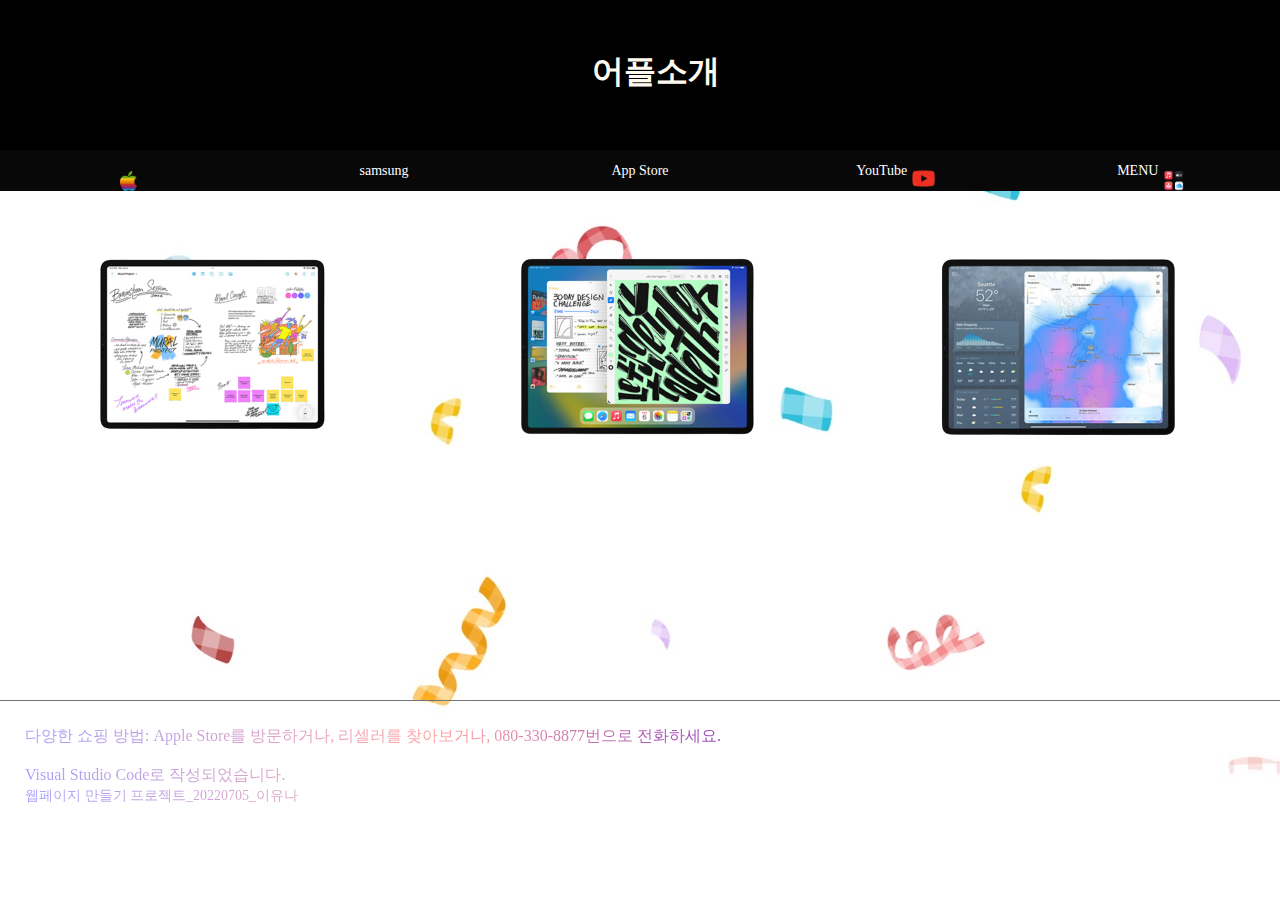
<file: index.html>
<!DOCTYPE html>
<html lang="en">
<head>
    <meta charset="UTF-8">
    <meta http-equiv="X-UA-Compatible" content="IE=edge">
    <meta name="viewport" content="width=device-width, initial-scale=1.0">
    <title>flex</title>
    <!--외부 스타일-->
    <link rel="stylesheet" href="1_flex.css">
    <link rel="stylesheet" href="16.css">
    <!--내부 스타일-->
    <style> 
        body {
            background-image : url(background_img.jpg);
        }image.png
    </style>
</head>
<body>
    <header>
        <h1 class="header" style="background-color: black; 
        border-bottom: 2px solid black; padding: 0.5em; 
        background: black; width: 100%; height: 110px;
        padding-top: 50px; text-align:center; color: floralwhite; z-index: 2;">
        어플소개
        </h1>
    </header>
    <nav>
    <div style="height: 100px; position: relative; z-index: 2;">
        
        <ul class="menu" style="position: fixed;">
            <li>
                <a href="https://www.apple.com/kr/ipad/">
                    <img style=" width: 25px; height:20px; object-fit: cover;" 
                    src="apple_rainbow_logo.png" alt="apple">
                </a>
            </li>
            <li>
                <a href="https://www.samsung.com/sec/event/galaxy-tab-series/">samsung</a>
            </li>
            <li>
                <a href="#">App Store</a>
                <ul class="submenu">
                    <li><a href="https://play.google.com/store/games?utm_source=apac_med&utm_medium=hasem&utm_content=Jul0121&utm_campaign=Evergreen&pcampaignid=MKT-EDR-apac-kr-1003227-med-hasem-py-Evergreen-Jul0121-Text_Search_BKWS-BKWS%7CONSEM_kwid_43700058439439069_creativeid_477138308331_device_c&gclid=EAIaIQobChMIlcHGu5nS-AIVBjdgCh1uSghOEAAYASAAEgJK7_D_BwE&gclsrc=aw.ds">Google Play</a></li>
                    <li><a href="https://apps.apple.com/kr/app/apple-store/id375380948">Apple Store</a></li>
                </ul>
            </li>
            <li>
                <a href="https://www.youtube.com">YouTube
                    <img style=" width: 25px; height:25px; object-fit: cover;"
                    src="you-removebg-preview.png" alt="YouTube">
                </a>
            </li>
            <li>
                <a href="index.html">MENU
                    <img style=" width: 25px; height:20px; object-fit: cover;" 
                    src="bener-removebg-preview.png" alt="app">
                </a>
                <ul class="submenu">
                    <li><a href="14.html">Apple</a></li>
                    <li><a href="15.html">Galaxy</a></li>
                </ul>
            </li>
        </ul>
    </div>
    </nav>
    <div class="content" style=" height: 500PX; text-align: center; position: relative; z-index: 1;">
        <div class="content1">
            <a class="link" href="11.html" ><img src="1.png" alt="문서작업"></a>
        </div>
        <div class="content2">
            <a class="link" href="12.html"><img  src="2.png" alt="그리기"></a>
        </div>
        <div class="content3">
            <a class="link" href="13.html"><img  src="3.png" alt="기타"></a>
        </div>
    </div>

    <footer>
        <p style="background: linear-gradient(to right, #A7A3FF,#FFA7A3, #671cc4, #5673bd); 
        -webkit-background-clip: text; -webkit-text-fill-color: transparent;">
        다양한 쇼핑 방법: Apple Store를 방문하거나, 리셀러를 찾아보거나, 080-330-8877번으로 전화하세요. <br><br>
        Visual Studio Code로 작성되었습니다. <br>
        <a href="16.html">웹페이지 만들기 프로젝트_20220705_이유나</a>
        </p>
         
    </footer>

</body>
</html>
</file>
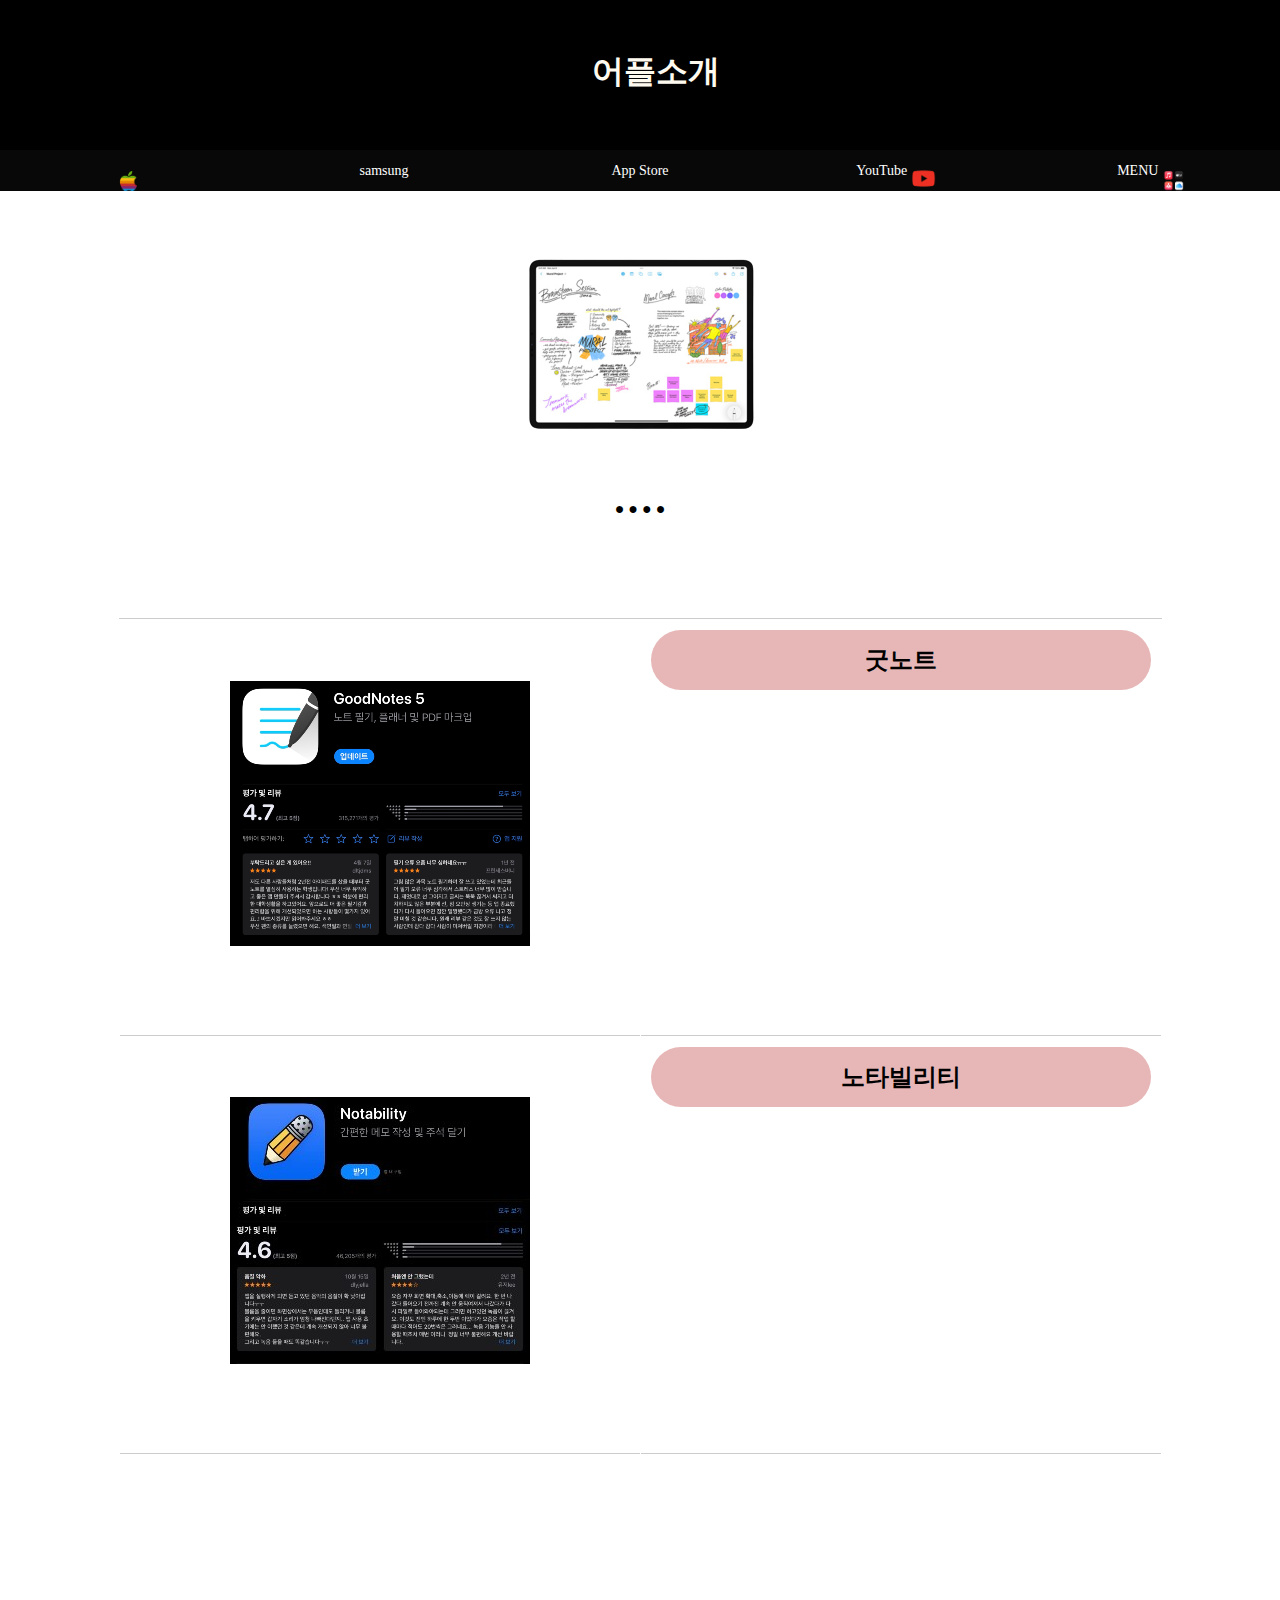
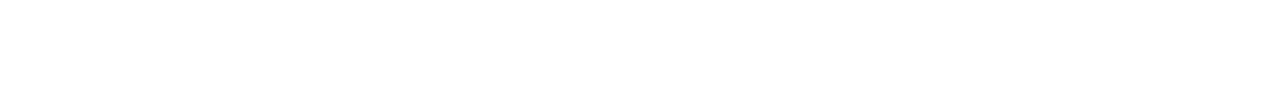
<file: 11.html>
<!DOCTYPE html>
<html lang="en">
<head>
    <meta charset="UTF-8">
    <meta http-equiv="X-UA-Compatible" content="IE=edge">
    <meta name="viewport" content="width=device-width, initial-scale=1.0">
    <title>app1</title>
    <link rel="stylesheet" href="1_flex.css">
</head>
<body>
    <header>
        <h1 class="header" style="background-color: black; 
        border-bottom: 2px solid black; padding: 0.5em; 
        background: black; width: 100%; height: 110px;
        padding-top: 50px; text-align:center; color: floralwhite; z-index: 2;">
        어플소개
        </h1>
    </header>
    <nav>
    <div style="height: 100px; position: relative; z-index: 2;">
        
        <ul class="menu" style="position: fixed;">
            <li>
                <a href="https://www.apple.com/kr/ipad/">
                    <img style=" width: 25px; height:20px; object-fit: cover;" 
                    src="apple_rainbow_logo.png" alt="apple">
                </a>
            </li>
            <li>
                <a href="https://www.samsung.com/sec/event/galaxy-tab-series/">samsung</a>
            </li>
            <li>
                <a href="#">App Store</a>
                <ul class="submenu">
                    <li><a href="https://play.google.com/store/games?utm_source=apac_med&utm_medium=hasem&utm_content=Jul0121&utm_campaign=Evergreen&pcampaignid=MKT-EDR-apac-kr-1003227-med-hasem-py-Evergreen-Jul0121-Text_Search_BKWS-BKWS%7CONSEM_kwid_43700058439439069_creativeid_477138308331_device_c&gclid=EAIaIQobChMIlcHGu5nS-AIVBjdgCh1uSghOEAAYASAAEgJK7_D_BwE&gclsrc=aw.ds">Google Play</a></li>
                    <li><a href="https://apps.apple.com/kr/app/apple-store/id375380948">Apple Store</a></li>
                </ul>
            </li>
            <li>
                <a href="https://www.youtube.com">YouTube
                    <img style=" width: 25px; height:25px; object-fit: cover;"
                    src="you-removebg-preview.png" alt="YouTube">
                </a>
            </li>
            <li>
                <a href="index.html">MENU
                    <img style=" width: 25px; height:20px; object-fit: cover;" 
                    src="bener-removebg-preview.png" alt="app">
                </a>
                <ul class="submenu">
                    <li><a href="14.html">Apple</a></li>
                    <li><a href="15.html">Galaxy</a></li>
                </ul>
            </li>
        </ul>
    </div>
    </nav>
    <div class="content_11" style="position: relative; z-index: 1;">
        <div class="content4">
            <div class="slide">

                <div class="slides">
                  <input type="radio" id="ra01" name="ra" value="" checked>
                  <input type="radio" id="ra02" name="ra" value="">
                  <input type="radio" id="ra03" name="ra" value="">
                  <input type="radio" id="ra04" name="ra" value="">
          
                  <div class="sl" style="text-align: center;">
                    <a class="link" href="11.html"><img src="1.png" alt=""></a>
                  </div>
          
                  <div class="sl" style="text-align: center;">
                    <a class="link" href="12.html"><img src="2.png" alt=""></a>
                  </div>
          
                  <div class="sl" style="text-align: center;">
                    <a class="link" href="13.html"><img src="3.png" alt=""></a>
                  </div>
          
                  <div class="sl" style="text-align: center;">
                    <a class="link" href="index.html"><img style="width: 300px; height: 300px;" src="apple_rainbow_logo.png" alt=""></a>
                  </div>
          
              </div>
          
              <div class="page">
                <label for="ra01">●</label>
                <label for="ra02">●</label>
                <label for="ra03">●</label>
                <label for="ra04">●</label>
              </div>
        </div>
        <div class="content5">
            <table class="type04">
              <tr>
                <!-- <th scope="row">제목이 있다면 써주기</th> -->
                <td><img style="padding-top: 50px;" src="APP1.png" alt=""> </td>
                <td><h2 style="border-radius: 5em; padding: 0.5em; background: #E7B7B7; text-align:center">
                  굿노트</h2> 
                <br>
                <div class="video-wrap">
                <iframe width="100%" height="300" 
                src="https://www.youtube.com/embed/UwHSnBGbKDE" 
                title="굿노트 사용법" frameborder="0" allow="accelerometer; 
                autoplay; clipboard-write; encrypted-media; gyroscope; 
                picture-in-picture" allowfullscreen>
                </iframe>
                </div></td>               
              </tr>
              <tr>
                <!-- <th scope="row">제목이 있다면 써주기</th> -->
                <td><img style="padding-top: 50px;" src="APP22.jpg" alt=""></td>
                <td><h2 style="border-radius: 5em; padding: 0.5em; background: #E7B7B7; text-align:center">
                  노타빌리티</h2>
                  <br>
                  <div class="video-wrap">
                  <iframe width="100%" height="300" 
                  src="https://www.youtube.com/embed/sGOJhs3S7Gc" 
                  title="노타빌리티 사용법 1편 - 기본툴 살펴보기" frameborder="0" 
                  allow="accelerometer; autoplay; clipboard-write; encrypted-media; 
                  gyroscope; picture-in-picture" allowfullscreen>
                  </iframe>
              </div></td>                
              </tr>                
            </table>
        </div>        
    </div>



</body>
</html>
</file>
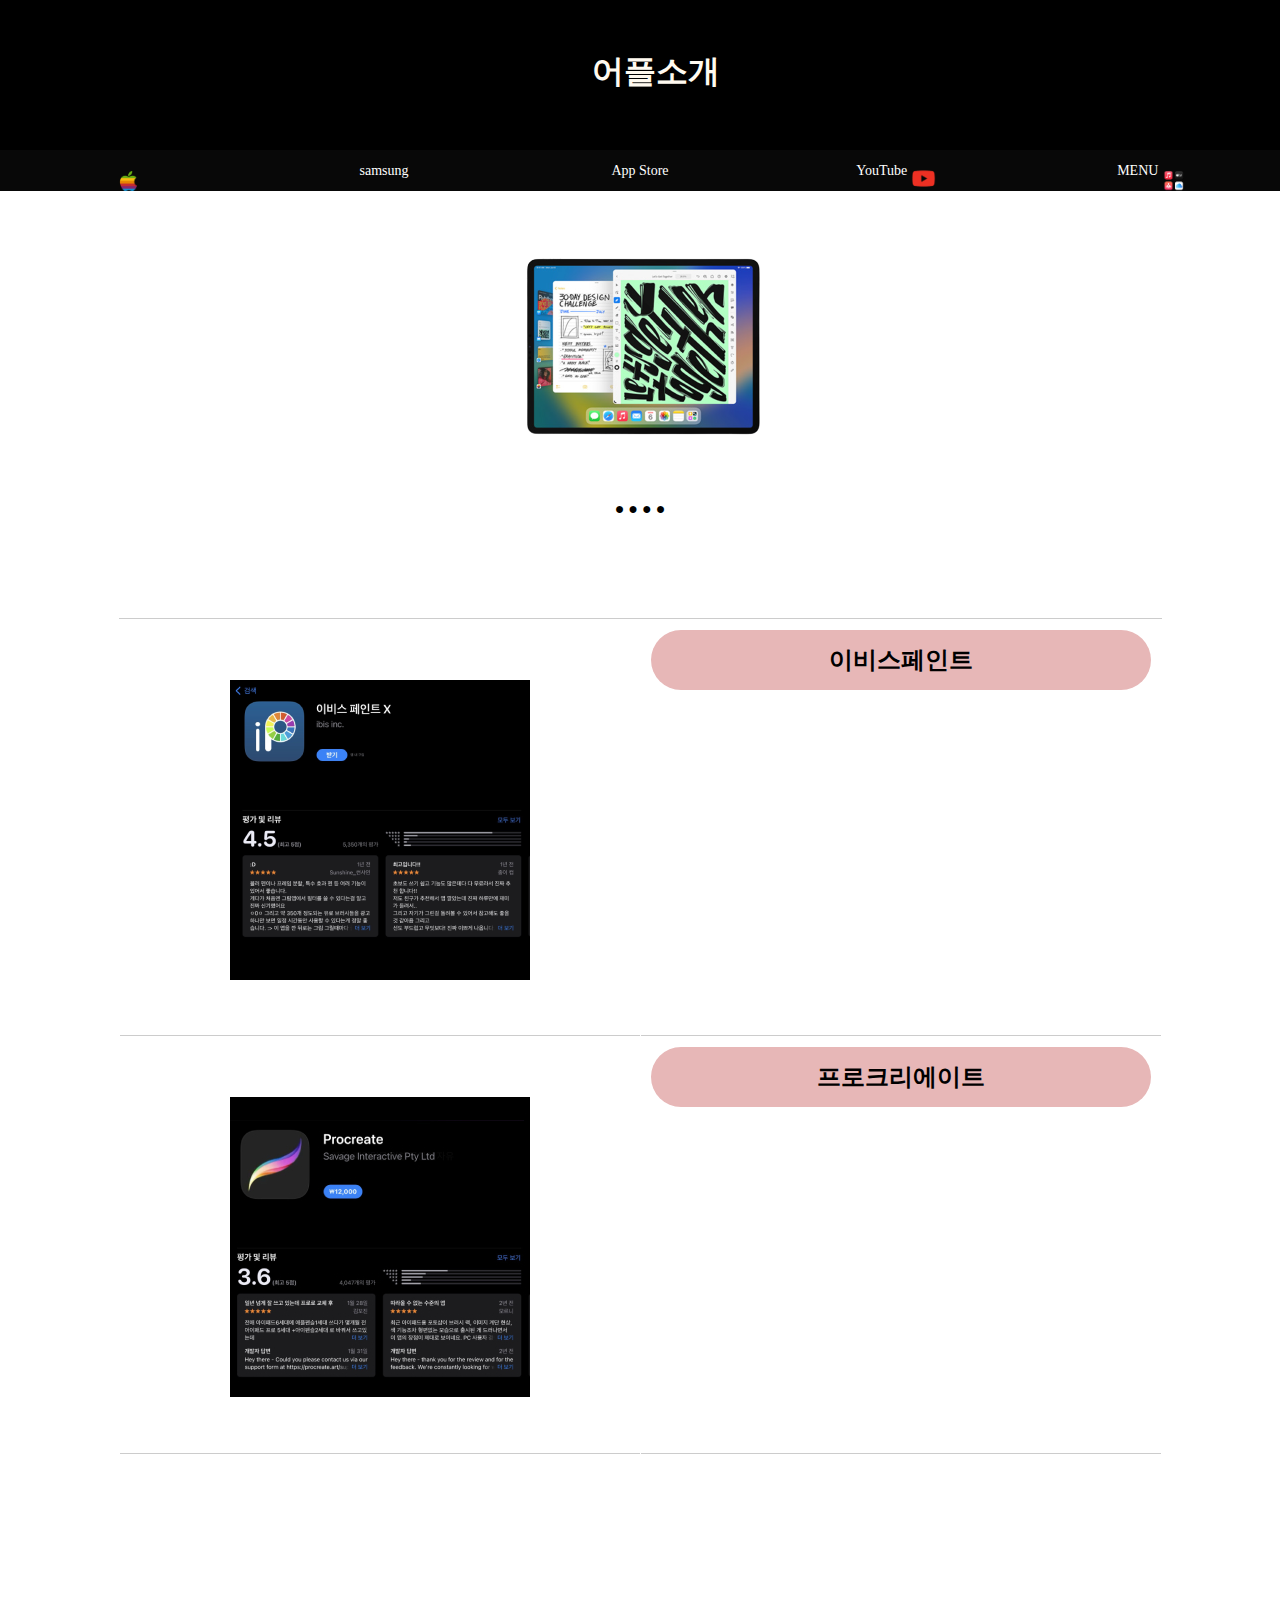
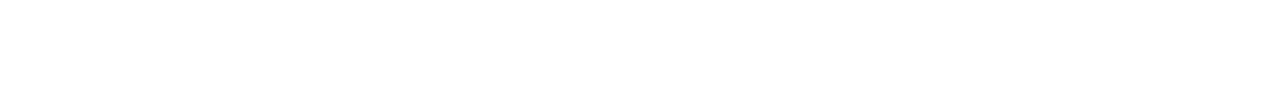
<file: 12.html>
<!DOCTYPE html>
<html lang="en">
<head>
    <meta charset="UTF-8">
    <meta http-equiv="X-UA-Compatible" content="IE=edge">
    <meta name="viewport" content="width=device-width, initial-scale=1.0">
    <title>app2</title>
    <link rel="stylesheet" href="1_flex.css">
</head>
<body>
    <header>
        <h1 class="header" style="background-color: black; 
        border-bottom: 2px solid black; padding: 0.5em; 
        background: black; width: 100%; height: 110px;
        padding-top: 50px; text-align:center; color: floralwhite; z-index: 2;">
        어플소개
        </h1>
    </header>
    <nav>
    <div style="height: 100px; position: relative; z-index: 2;">
        
        <ul class="menu" style="position: fixed;">
            <li>
                <a href="https://www.apple.com/kr/ipad/">
                    <img style=" width: 25px; height:20px; object-fit: cover;" 
                    src="apple_rainbow_logo.png" alt="apple">
                </a>
            </li>
            <li>
                <a href="https://www.samsung.com/sec/event/galaxy-tab-series/">samsung</a>
            </li>
            <li>
                <a href="#">App Store</a>
                <ul class="submenu">
                    <li><a href="https://play.google.com/store/games?utm_source=apac_med&utm_medium=hasem&utm_content=Jul0121&utm_campaign=Evergreen&pcampaignid=MKT-EDR-apac-kr-1003227-med-hasem-py-Evergreen-Jul0121-Text_Search_BKWS-BKWS%7CONSEM_kwid_43700058439439069_creativeid_477138308331_device_c&gclid=EAIaIQobChMIlcHGu5nS-AIVBjdgCh1uSghOEAAYASAAEgJK7_D_BwE&gclsrc=aw.ds">Google Play</a></li>
                    <li><a href="https://apps.apple.com/kr/app/apple-store/id375380948">Apple Store</a></li>
                </ul>
            </li>
            <li>
                <a href="https://www.youtube.com">YouTube
                    <img style=" width: 25px; height:25px; object-fit: cover;"
                    src="you-removebg-preview.png" alt="YouTube">
                </a>
            </li>
            <li>
                <a href="index.html">MENU
                    <img style=" width: 25px; height:20px; object-fit: cover;" 
                    src="bener-removebg-preview.png" alt="app">
                </a>
                <ul class="submenu">
                    <li><a href="14.html">Apple</a></li>
                    <li><a href="15.html">Galaxy</a></li>
                </ul>
            </li>
        </ul>
    </div>
    </nav>
    <div class="content_11" style="position: relative; z-index: 1;">
        <div class="content4">
            <div class="slide">

                <div class="slides">
                  <input type="radio" id="ra01" name="ra" value="" checked>
                  <input type="radio" id="ra02" name="ra" value="">
                  <input type="radio" id="ra03" name="ra" value="">
                  <input type="radio" id="ra04" name="ra" value="">

                  <div class="sl" style="text-align: center;">
                    <a class="link" href="12.html"><img src="2.png" alt=""></a>
                  </div>
          
                  <div class="sl" style="text-align: center;">
                    <a class="link" href="11.html"><img src="1.png" alt=""></a>
                  </div>
          
                  <div class="sl" style="text-align: center;">
                    <a class="link" href="13.html"><img src="3.png" alt=""></a>
                  </div>
          
                  <div class="sl" style="text-align: center;">
                    <a class="link" href="index.html"><img style="width: 300px; height: 300px;" src="apple_rainbow_logo.png" alt=""></a>
                  </div>
          
              </div>
          
              <div class="page">
                <label for="ra01">●</label>
                <label for="ra02">●</label>
                <label for="ra03">●</label>
                <label for="ra04">●</label>
              </div>
        </div>
        <div class="content5">
            <table class="type04">
                <tr>
                  <!-- <th scope="row">제목이 있다면 써주기</th> -->
                    <td>
                    <img style="padding-top: 50px;" src="APP3.png" alt="">
                  </td>
                  <td>
                    <h2 style="border-radius: 5em; padding: 0.5em; background: #E7B7B7; text-align:center">
                        이비스페인트
                    </h2><br>
                    <div class="video-wrap">
                        <iframe width="100%" height="300" 
                        src="https://www.youtube.com/embed/BrBpWWZgUOI" 
                        title="이비스페인트사용법#1" 
                        frameborder="0" allow="accelerometer; autoplay; clipboard-write; 
                        encrypted-media; gyroscope; picture-in-picture" allowfullscreen>
                        </iframe>
                    </div>
                    </td>
                </tr>
                <tr>
                    <!-- <th scope="row">제목이 있다면 써주기</th> -->
                    <td>
                    <img style="padding-top: 50px;" src="APP4.jpg" alt="">
                  </td>
                  <td>
                    <h2 style="border-radius: 5em; padding: 0.5em; background: #E7B7B7; text-align:center">
                        프로크리에이트
                    </h2><br>
                    <div class="video-wrap">
                        <iframe width="100%" height="300"
                        src="https://www.youtube.com/embed/gmvzm13VKq4" 
                        title="[초보필수시청!] 한 번에 끝내는 프로크리에이트 사용법" 
                        frameborder="0" allow="accelerometer; autoplay; clipboard-write; 
                        encrypted-media; gyroscope; picture-in-picture" allowfullscreen>
                    </iframe>
                  </td>
                </tr>
                
              </table>
        </div>
        
    </div>



</body>
</html>
</file>
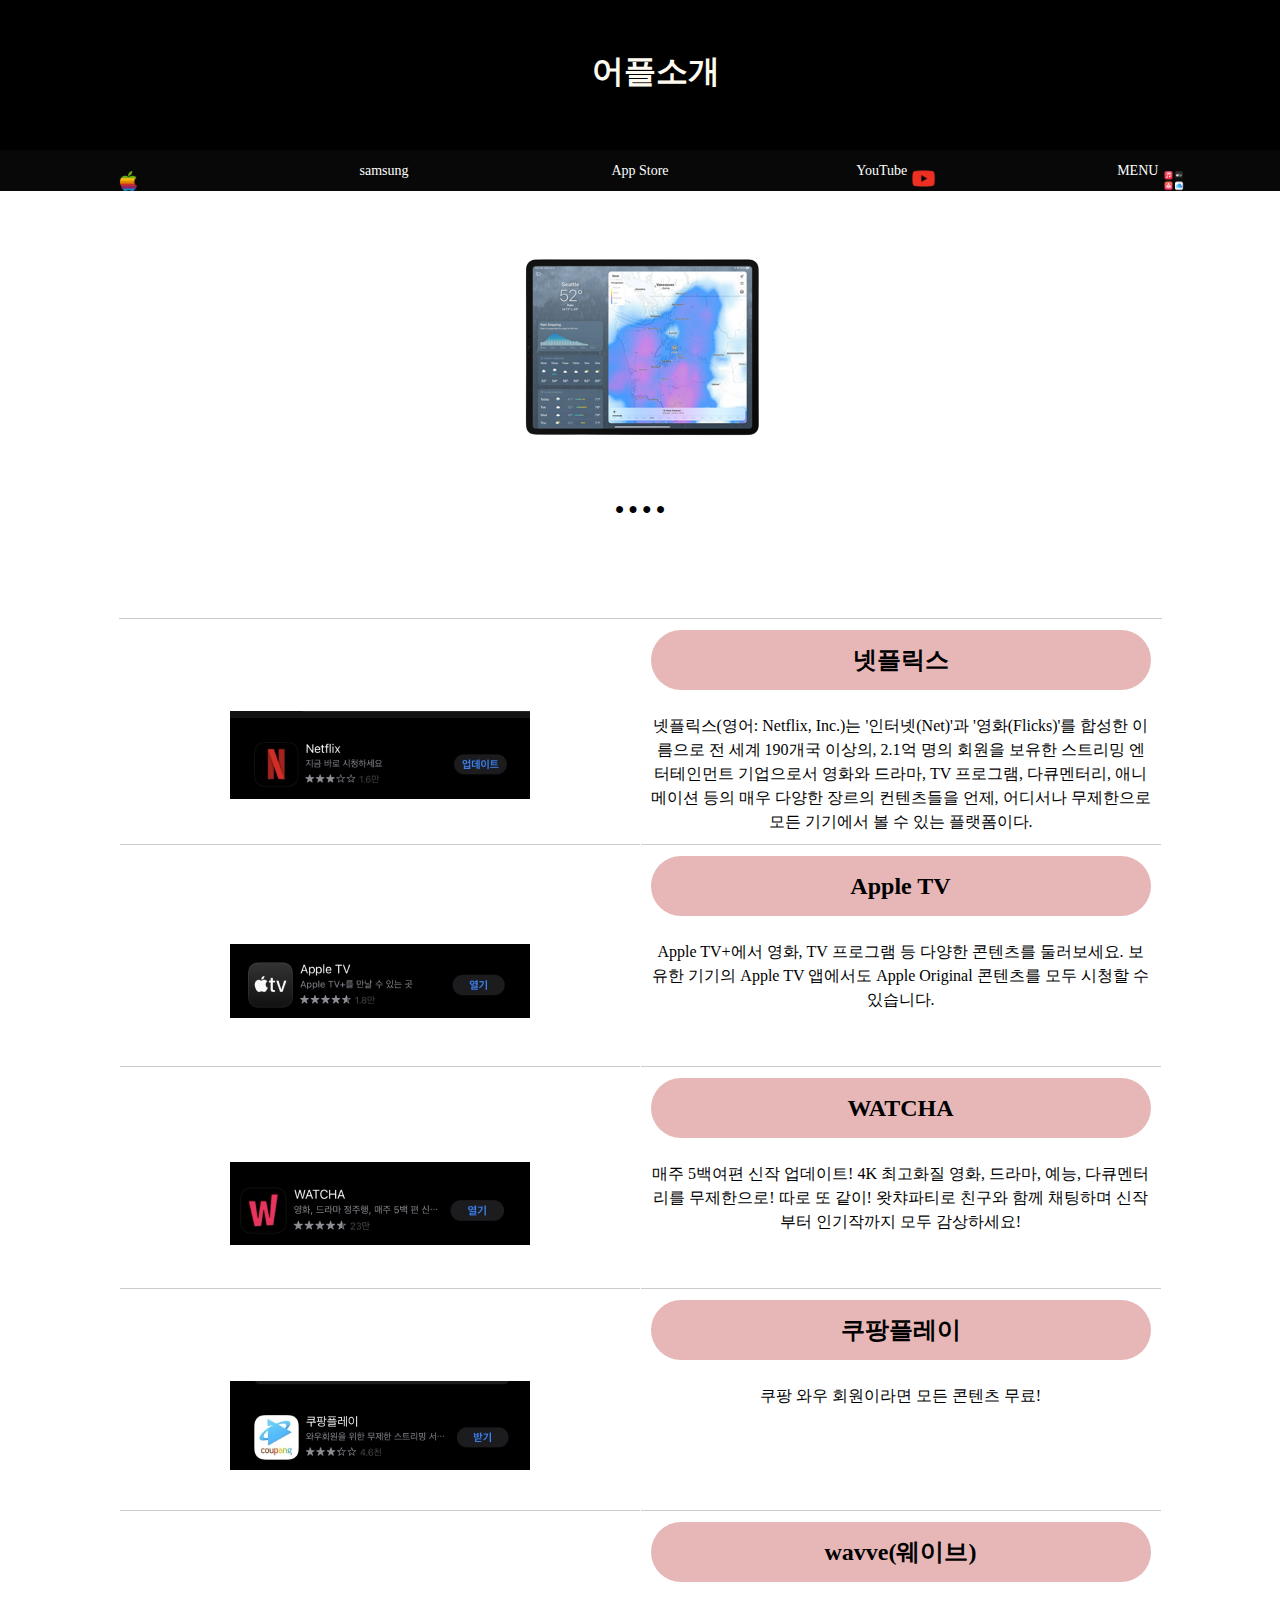
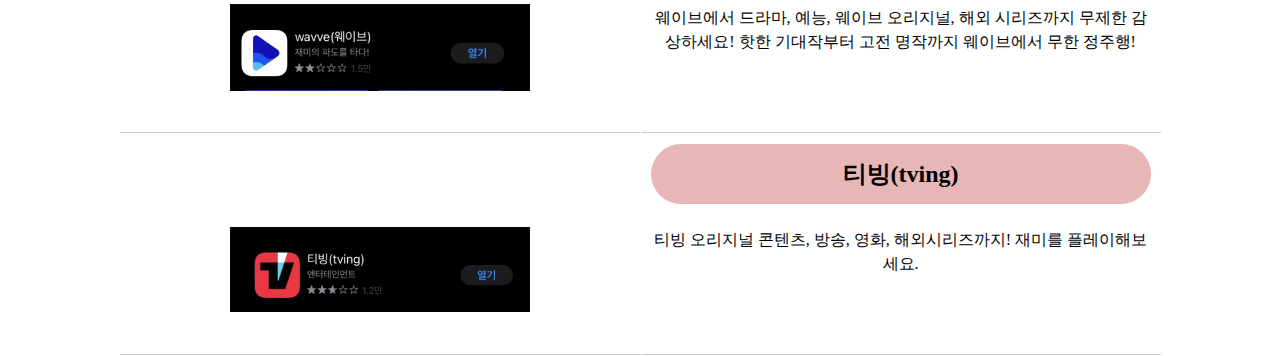
<file: 13.html>
<!DOCTYPE html>
<html lang="en">
<head>
    <meta charset="UTF-8">
    <meta http-equiv="X-UA-Compatible" content="IE=edge">
    <meta name="viewport" content="width=device-width, initial-scale=1.0">
    <title>app3</title>
    <link rel="stylesheet" href="1_flex.css">
</head>
<body>
    <header>
        <h1 class="header" style="background-color: black; 
        border-bottom: 2px solid black; padding: 0.5em; 
        background: black; width: 100%; height: 110px;
        padding-top: 50px; text-align:center; color: floralwhite; z-index: 2;">
        어플소개
        </h1>
    </header>
    <nav>
    <div style="height: 100px; position: relative; z-index: 2;">
        
        <ul class="menu" style="position: fixed;">
            <li>
                <a href="https://www.apple.com/kr/ipad/">
                    <img style=" width: 25px; height:20px; object-fit: cover;" 
                    src="apple_rainbow_logo.png" alt="apple">
                </a>
            </li>
            <li>
                <a href="https://www.samsung.com/sec/event/galaxy-tab-series/">samsung</a>
            </li>
            <li>
                <a href="#">App Store</a>
                <ul class="submenu">
                    <li><a href="https://play.google.com/store/games?utm_source=apac_med&utm_medium=hasem&utm_content=Jul0121&utm_campaign=Evergreen&pcampaignid=MKT-EDR-apac-kr-1003227-med-hasem-py-Evergreen-Jul0121-Text_Search_BKWS-BKWS%7CONSEM_kwid_43700058439439069_creativeid_477138308331_device_c&gclid=EAIaIQobChMIlcHGu5nS-AIVBjdgCh1uSghOEAAYASAAEgJK7_D_BwE&gclsrc=aw.ds">Google Play</a></li>
                    <li><a href="https://apps.apple.com/kr/app/apple-store/id375380948">Apple Store</a></li>
                </ul>
            </li>
            <li>
                <a href="https://www.youtube.com">YouTube
                    <img style=" width: 25px; height:25px; object-fit: cover;"
                    src="you-removebg-preview.png" alt="YouTube">
                </a>
            </li>
            <li>
                <a href="./1_flex.html">MENU
                    <img style=" width: 25px; height:20px; object-fit: cover;" 
                    src="bener-removebg-preview.png" alt="app">
                </a>
                <ul class="submenu">
                    <li><a href="14.html">Apple</a></li>
                    <li><a href="15.html">Galaxy</a></li>
                </ul>
            </li>
        </ul>
    </div>
    </nav>
    <div class="content_11" style="position: relative; z-index: 1;">
        <div class="content4">
            <div class="slide">

                <div class="slides">
                  <input type="radio" id="ra01" name="ra" value="" checked>
                  <input type="radio" id="ra02" name="ra" value="">
                  <input type="radio" id="ra03" name="ra" value="">
                  <input type="radio" id="ra04" name="ra" value="">

                  <div class="sl" style="text-align: center;">
                    <a class="link" href="13.html"><img src="3.png" alt=""></a>
                  </div>
                 
                  <div class="sl" style="text-align: center;">
                    <a class="link" href="11.html"><img src="1.png" alt=""></a>
                  </div>

                  <div class="sl" style="text-align: center;">
                    <a class="link" href="12.html"><img src="2.png" alt=""></a>
                  </div>
          
          
                  <div class="sl" style="text-align: center;">
                    <a class="link" href="index.html"><img style="width: 300px; height: 300px;" src="apple_rainbow_logo.png" alt=""></a>
                  </div>
          
              </div>
          
              <div class="page">
                <label for="ra01">●</label>
                <label for="ra02">●</label>
                <label for="ra03">●</label>
                <label for="ra04">●</label>
              </div>
        </div>
        <div class="content5">
            <table class="type04">
                <tr>
                    <!-- <th scope="row">제목이 있다면 써주기</th> -->
                    <td>
                    <img style="padding-top: 50px;" src="APP5.png" alt="">
                  </td>
                  <td>
                    <h2 style="border-radius: 5em; padding: 0.5em; background: #E7B7B7; text-align:center">
                    넷플릭스
                    </h2><br>
                    <p>
                    넷플릭스(영어: Netflix, Inc.)는 '인터넷(Net)'과 '영화(Flicks)'를 합성한 이름으로 전 세계 190개국 이상의, 2.1억 명의 회원을 보유한 스트리밍 엔터테인먼트 기업으로서 영화와 드라마, TV 프로그램, 다큐멘터리, 애니메이션 등의 매우 다양한 장르의 컨텐츠들을 언제, 어디서나 무제한으로 모든 기기에서 볼 수 있는 플랫폼이다.</p>
                    </td>
                </tr>
                <tr>
                  <!-- <th scope="row">제목이 있다면 써주기</th> -->
                    <td>
                    <img style="padding-top: 50px;" src="APP6.png" alt="">
                  </td>
                  <td>
                    <h2 style="border-radius: 5em; padding: 0.5em; background: #E7B7B7; text-align:center">
                        Apple TV
                    </h2><br>
                    <P>Apple TV+에서 영화, TV 프로그램 등 다양한 콘텐츠를 둘러보세요. 보유한 기기의 Apple TV 앱에서도 Apple Original 콘텐츠를 모두 시청할 수 있습니다.</P>
                  </td>
                </tr>
                <tr>
                    <!-- <th scope="row">제목이 있다면 써주기</th> -->
                    <td>
                    <img style="padding-top: 50px;" src="APP7.png" alt="">
                  </td>
                    <td>
                      <h2 style="border-radius: 5em; padding: 0.5em; background: #E7B7B7; text-align:center">
                          WATCHA
                      </h2><br>
                      <p>매주 5백여편 신작 업데이트! 4K 최고화질 영화, 드라마, 예능, 다큐멘터리를 무제한으로! 따로 또 같이! 왓챠파티로 친구와 함께 채팅하며 신작부터 인기작까지 모두 감상하세요!</p>
                    </td>
                  </tr>
                  <tr>
                    <!-- <th scope="row">제목이 있다면 써주기</th> -->
                     <td>
                    <img style="padding-top: 50px;" src="APP8.png" alt="">
                  </td> 
                    <td>
                      <h2 style="border-radius: 5em; padding: 0.5em; background: #E7B7B7; text-align:center">
                          쿠팡플레이
                      </h2><br>
                      <p>쿠팡 와우 회원이라면 모든 콘텐츠 무료!</p>
                    </td>
                  </tr>
                  <tr>
                    <!-- <th scope="row">제목이 있다면 써주기</th> -->
                      <td>
                        <img style="padding-top: 50px;" src="APP9.png" alt="">
                      </td>
                    <td>
                      <h2 style="border-radius: 5em; padding: 0.5em; background: #E7B7B7; text-align:center">
                          wavve(웨이브)
                      </h2><br>
                      <p>웨이브에서 드라마, 예능, 웨이브 오리지널, 해외 시리즈까지 무제한 감상하세요! 핫한 기대작부터 고전 명작까지 웨이브에서 무한 정주행!</p>
                    </td>
                  </tr>
                  <tr>
                    <!-- <th scope="row">제목이 있다면 써주기</th> -->
                      <td>
                    <img style="padding-top: 50px;" src="APP10.png" alt="">
                  </td>
                    <td>
                      <h2 style="border-radius: 5em; padding: 0.5em; background: #E7B7B7; text-align:center">
                          티빙(tving)
                      </h2><br>
                      <p>티빙 오리지널 콘텐츠, 방송, 영화, 해외시리즈까지! 재미를 플레이해보세요.</p>
                    </td>
                  </tr>
                
              </table>
        </div>
        
    </div>



</body>
</html>
</file>
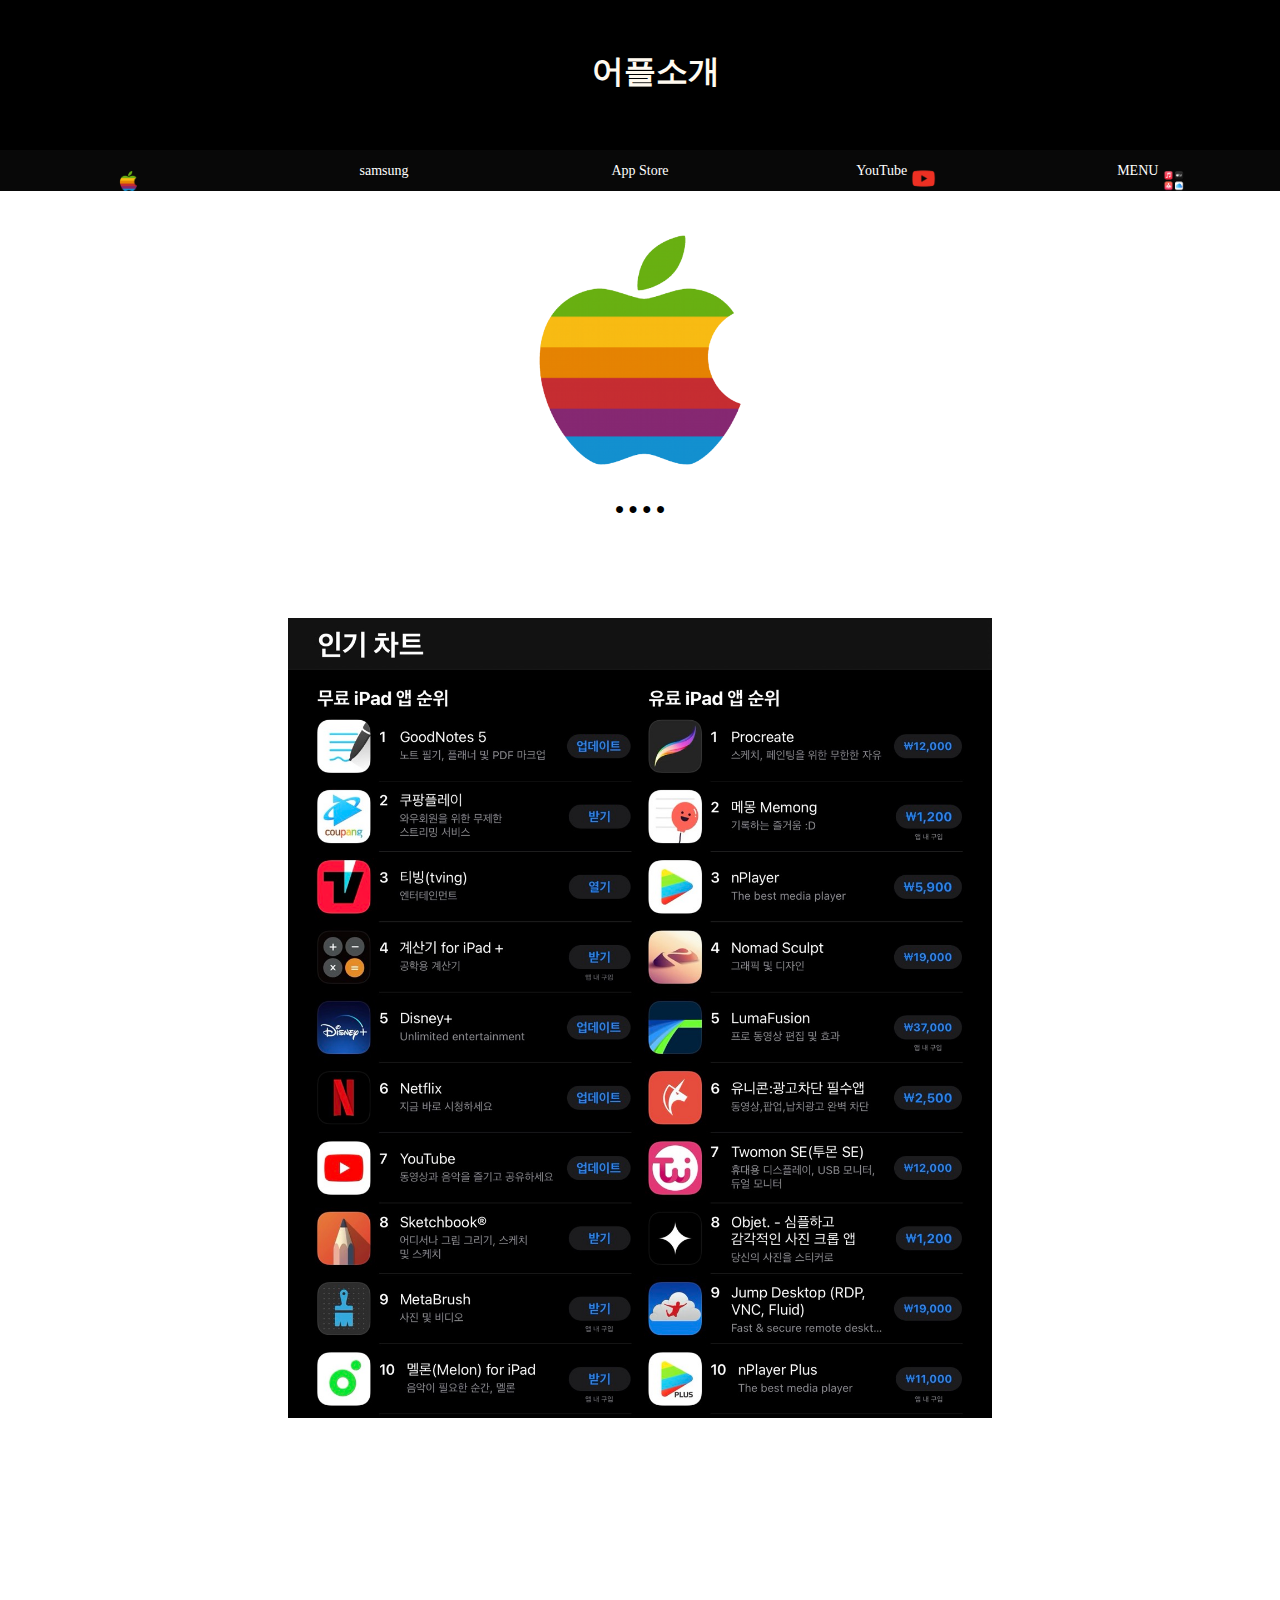
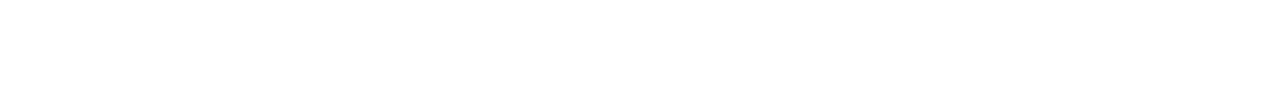
<file: 14.html>
<!DOCTYPE html>
<html lang="en">
<head>
    <meta charset="UTF-8">
    <meta http-equiv="X-UA-Compatible" content="IE=edge">
    <meta name="viewport" content="width=device-width, initial-scale=1.0">
    <title>Aapple_apps</title>
    <link rel="stylesheet" href="1_flex.css">
</head>
<body>
    <header>
        <h1 class="header" style="background-color: black; 
        border-bottom: 2px solid black; padding: 0.5em; 
        background: black; width: 100%; height: 110px;
        padding-top: 50px; text-align:center; color: floralwhite; z-index: 2;">
        어플소개
        </h1>
    </header>
    <nav>
    <div style="height: 100px; position: relative; z-index: 2;">
        
        <ul class="menu" style="position: fixed;">
            <li>
                <a href="https://www.apple.com/kr/ipad/">
                    <img style=" width: 25px; height:20px; object-fit: cover;" 
                    src="apple_rainbow_logo.png" alt="apple">
                </a>
            </li>
            <li>
                <a href="https://www.samsung.com/sec/event/galaxy-tab-series/">samsung</a>
            </li>
            <li>
                <a href="#">App Store</a>
                <ul class="submenu">
                    <li><a href="https://play.google.com/store/games?utm_source=apac_med&utm_medium=hasem&utm_content=Jul0121&utm_campaign=Evergreen&pcampaignid=MKT-EDR-apac-kr-1003227-med-hasem-py-Evergreen-Jul0121-Text_Search_BKWS-BKWS%7CONSEM_kwid_43700058439439069_creativeid_477138308331_device_c&gclid=EAIaIQobChMIlcHGu5nS-AIVBjdgCh1uSghOEAAYASAAEgJK7_D_BwE&gclsrc=aw.ds">Google Play</a></li>
                    <li><a href="https://apps.apple.com/kr/app/apple-store/id375380948">Apple Store</a></li>
                </ul>
            </li>
            <li>
                <a href="https://www.youtube.com">YouTube
                    <img style=" width: 25px; height:25px; object-fit: cover;"
                    src="you-removebg-preview.png" alt="YouTube">
                </a>
            </li>
            <li>
                <a href="index.html">MENU
                    <img style=" width: 25px; height:20px; object-fit: cover;" 
                    src="bener-removebg-preview.png" alt="app">
                </a>
                <ul class="submenu">
                    <li><a href="14.html">Apple</a></li>
                    <li><a href="15.html">Galaxy</a></li>
                </ul>
            </li>
        </ul>
    </div>
    </nav>
    <div class="content_11" style="position: relative; z-index: 1;">
        <div class="content4">
            <div class="slide">

                <div class="slides">
                  <input type="radio" id="ra01" name="ra" value="" checked>
                  <input type="radio" id="ra02" name="ra" value="">
                  <input type="radio" id="ra03" name="ra" value="">
                  <input type="radio" id="ra04" name="ra" value="">

                  <div class="sl" style="text-align: center;">
                    <a class="link" href="index.html"><img style="width: 300px; height: 300px;" src="apple_rainbow_logo.png" alt=""></a>
                  </div>
          
                  <div class="sl" style="text-align: center;">
                    <a class="link" href="11.html"><img src="1.png" alt=""></a>
                  </div>
                    
                   <div class="sl" style="text-align: center;">
                    <a class="link" href="12.html"><img src="2.png" alt=""></a>
                  </div>
                    
                  <div class="sl" style="text-align: center;">
                    <a class="link" href="13.html"><img src="3.png" alt=""></a>
                  </div>
                    
              </div>
          
              <div class="page">
                <label for="ra01">●</label>
                <label for="ra02">●</label>
                <label for="ra03">●</label>
                <label for="ra04">●</label>
              </div>
        </div>
        <div class="content6">
            <img style="height: 800px;" src="all.jpg" alt="아이패드어플모음">
        </div>
        
    </div>



</body>
</html>
</file>
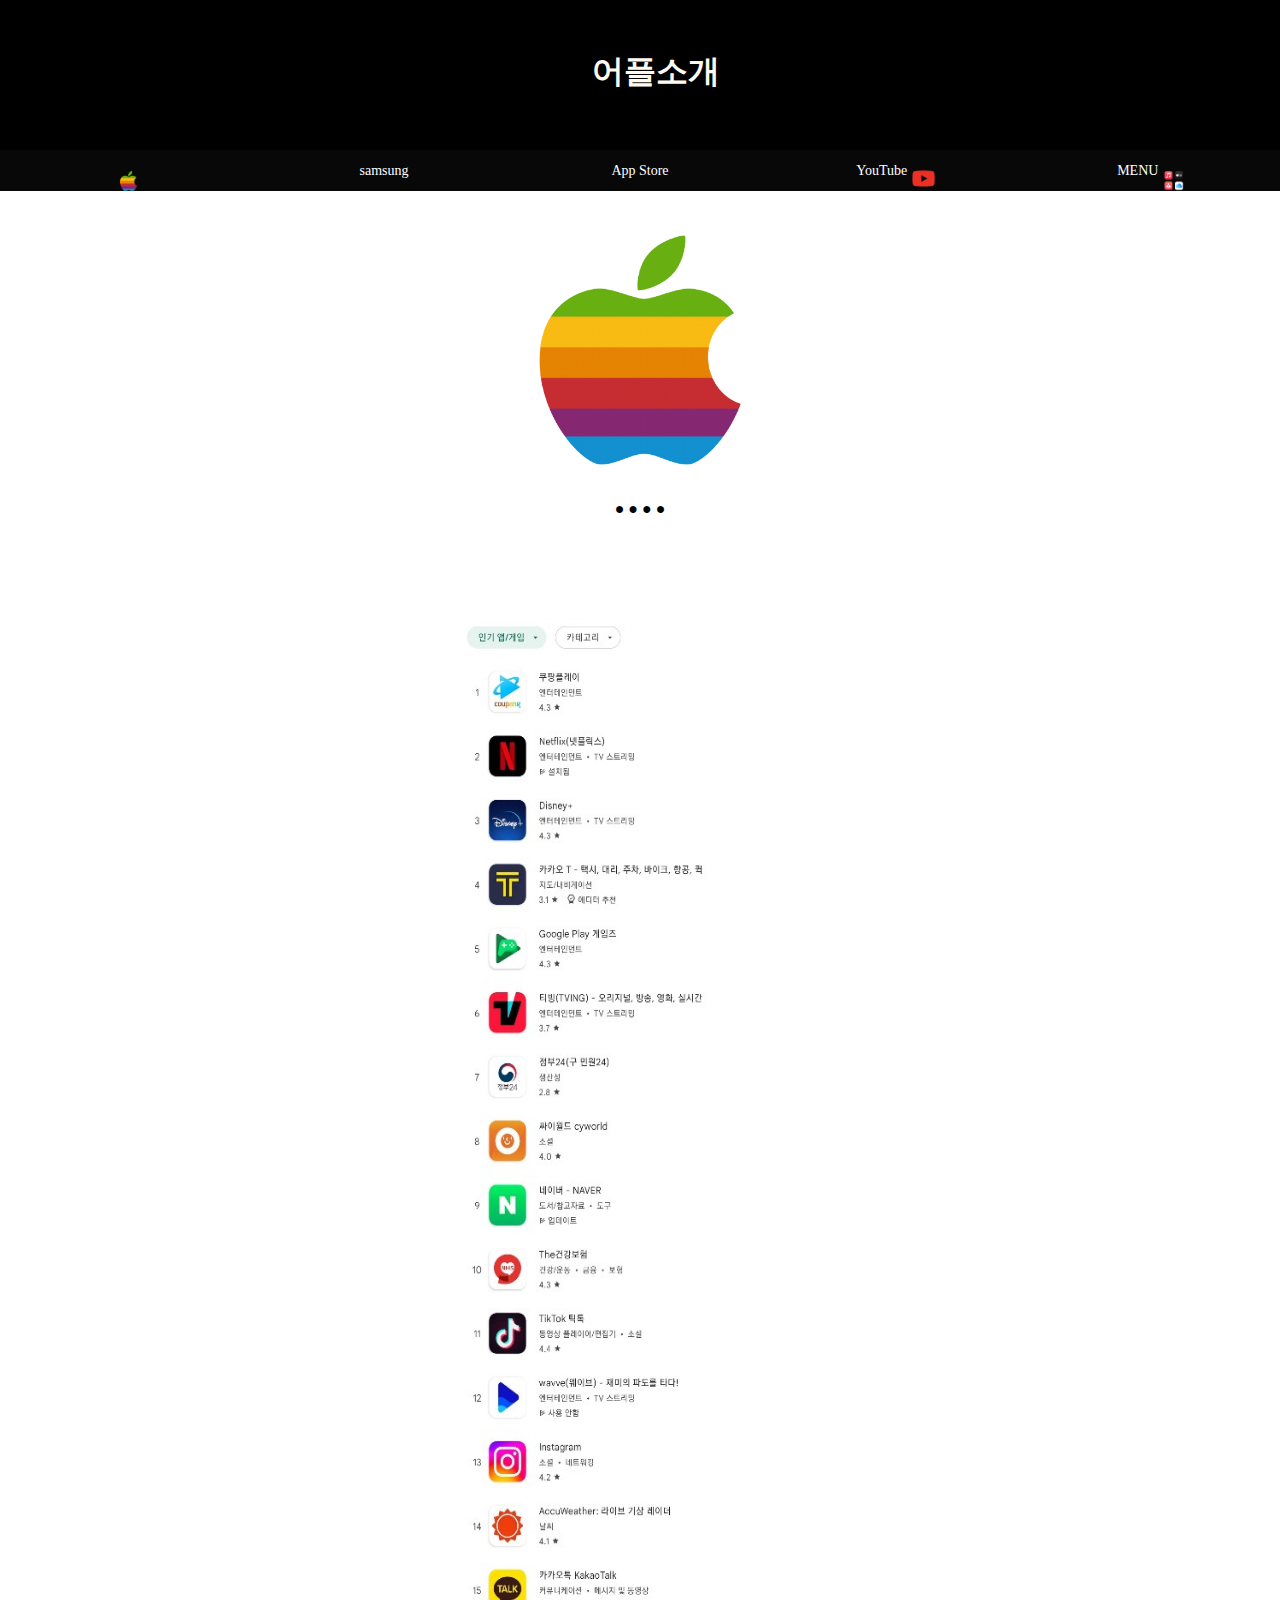
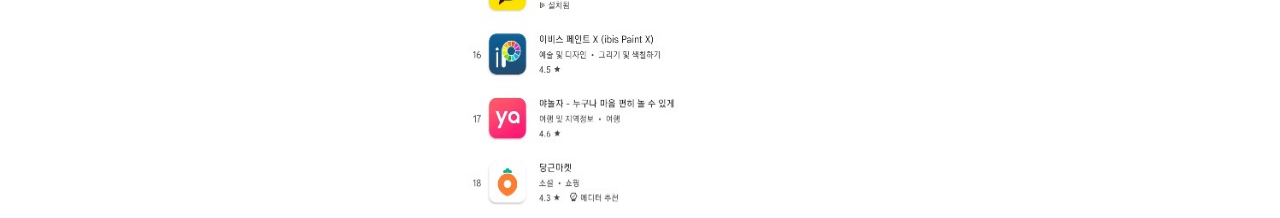
<file: 15.html>
<!DOCTYPE html>
<html lang="en">
<head>
    <meta charset="UTF-8">
    <meta http-equiv="X-UA-Compatible" content="IE=edge">
    <meta name="viewport" content="width=device-width, initial-scale=1.0">
    <title>Aapple_apps</title>
    <link rel="stylesheet" href="1_flex.css">
</head>
<body>
    <header>
        <h1 class="header" style="background-color: black; 
        border-bottom: 2px solid black; padding: 0.5em; 
        background: black; width: 100%; height: 110px;
        padding-top: 50px; text-align:center; color: floralwhite; z-index: 2;">
        어플소개
        </h1>
    </header>
    <nav>
    <div style="height: 100px; position: relative; z-index: 2;">
        
        <ul class="menu" style="position: fixed;">
            <li>
                <a href="https://www.apple.com/kr/ipad/">
                    <img style=" width: 25px; height:20px; object-fit: cover;" 
                    src="apple_rainbow_logo.png" alt="apple">
                </a>
            </li>
            <li>
                <a href="https://www.samsung.com/sec/event/galaxy-tab-series/">samsung</a>
            </li>
            <li>
                <a href="#">App Store</a>
                <ul class="submenu">
                    <li><a href="https://play.google.com/store/games?utm_source=apac_med&utm_medium=hasem&utm_content=Jul0121&utm_campaign=Evergreen&pcampaignid=MKT-EDR-apac-kr-1003227-med-hasem-py-Evergreen-Jul0121-Text_Search_BKWS-BKWS%7CONSEM_kwid_43700058439439069_creativeid_477138308331_device_c&gclid=EAIaIQobChMIlcHGu5nS-AIVBjdgCh1uSghOEAAYASAAEgJK7_D_BwE&gclsrc=aw.ds">Google Play</a></li>
                    <li><a href="https://apps.apple.com/kr/app/apple-store/id375380948">Apple Store</a></li>
                </ul>
            </li>
            <li>
                <a href="https://www.youtube.com">YouTube
                    <img style=" width: 25px; height:25px; object-fit: cover;"
                    src="you-removebg-preview.png" alt="YouTube">
                </a>
            </li>
            <li>
                <a href="index.html">MENU
                    <img style=" width: 25px; height:20px; object-fit: cover;" 
                    src="bener-removebg-preview.png" alt="app">
                </a>
                <ul class="submenu">
                    <li><a href="14.html">Apple</a></li>
                    <li><a href="15.html">Galaxy</a></li>
                </ul>
            </li>
        </ul>
    </div>
    </nav>
    <div class="content_11" style="position: relative; z-index: 1;">
        <div class="content4">
            <div class="slide">

                <div class="slides">
                  <input type="radio" id="ra01" name="ra" value="" checked>
                  <input type="radio" id="ra02" name="ra" value="">
                  <input type="radio" id="ra03" name="ra" value="">
                  <input type="radio" id="ra04" name="ra" value="">

                  <div class="sl" style="text-align: center;">
                    <a class="link" href="index.html"><img style="width: 300px; height: 300px;" src="apple_rainbow_logo.png" alt=""></a>
                  </div>
          
                  <div class="sl" style="text-align: center;">
                    <a class="link" href="11.html"><img src="1.png" alt=""></a>
                  </div>
                  
                  <div class="sl" style="text-align: center;">
                    <a class="link" href="12.html"><img src="2.png" alt=""></a>
                  </div>
                    
                  <div class="sl" style="text-align: center;">
                    <a class="link" href="13.html"><img src="3.png" alt=""></a>
                  </div>
                    
              </div>
          
              <div class="page">
                <label for="ra01">●</label>
                <label for="ra02">●</label>
                <label for="ra03">●</label>
                <label for="ra04">●</label>
              </div>
        </div>
        <div class="content6">
            <img style="height: 1200px; width: 400px;" src="galax.jpg" alt="갤럭시어플모음">
        </div>
        
    </div>



</body>
</html>
</file>
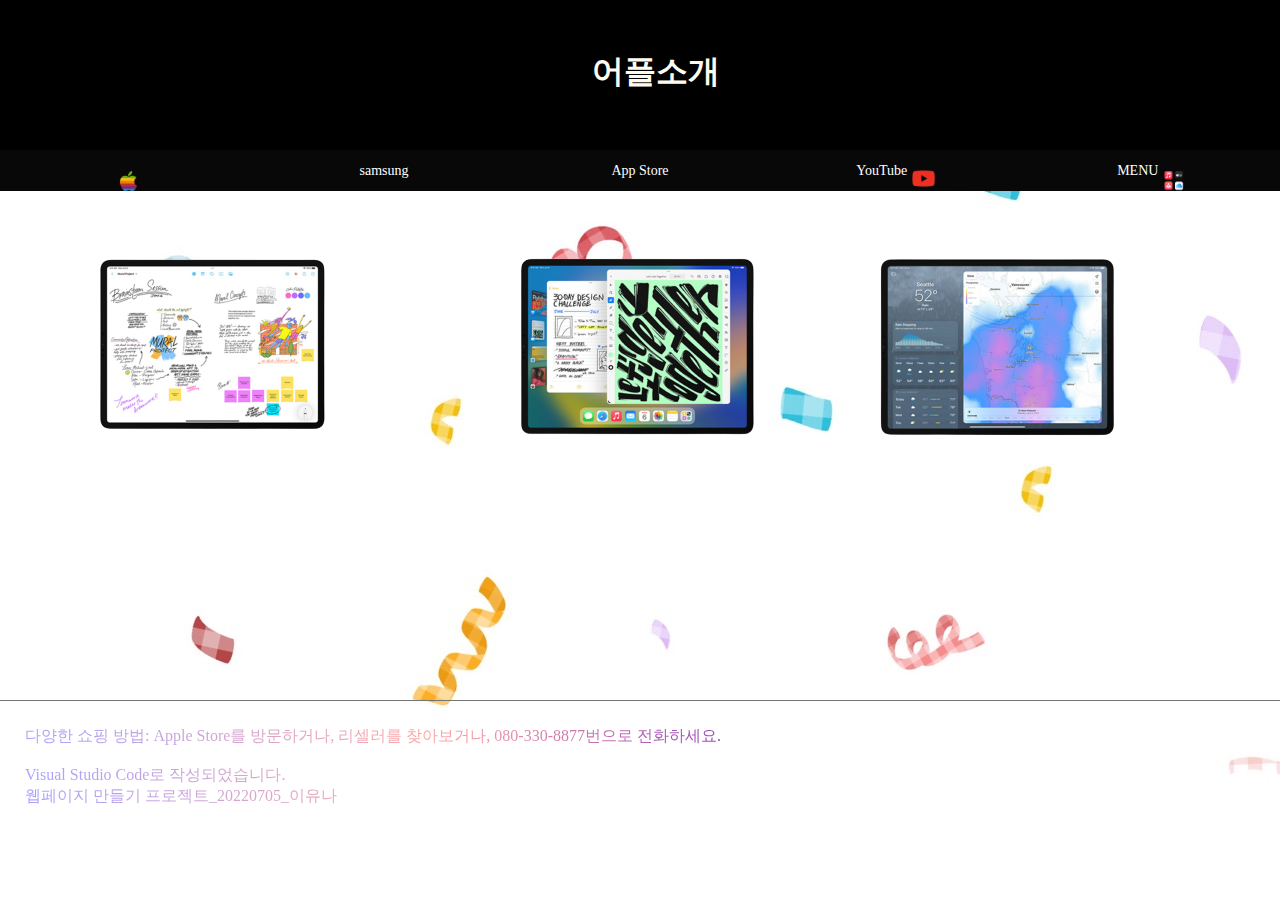
<file: 16.html>
<!DOCTYPE html>
<html lang="en">
<head>
    <meta charset="UTF-8">
    <meta http-equiv="X-UA-Compatible" content="IE=edge">
    <meta name="viewport" content="width=device-width, initial-scale=1.0">
    <title>flex</title>
    <!--외부 스타일-->
    <link rel="stylesheet" href="16.css">
    <!--내부 스타일-->
    <style> 
        body {
            background-image : url(background_img.jpg);
        }
    </style>
</head>
<body>
    <header>
        <h1 class="header" style=" z-index: 2;">
        어플소개
        </h1>
    </header>
    <nav>
    <div style="height: 100px; position: relative; z-index: 2;">
        
        <ul class="menu" style="position: fixed;">
            <li>
                <a href="https://www.apple.com/kr/ipad/">
                    <img style=" width: 25px; height:20px; object-fit: cover;" 
                    src="apple_rainbow_logo.png" alt="apple">
                </a>
            </li>
            <li>
                <a href="https://www.samsung.com/sec/event/galaxy-tab-series/">samsung</a>
            </li>
            <li>
                <a href="#">App Store</a>
                <ul class="submenu">
                    <li><a href="https://play.google.com/store/games?utm_source=apac_med&utm_medium=hasem&utm_content=Jul0121&utm_campaign=Evergreen&pcampaignid=MKT-EDR-apac-kr-1003227-med-hasem-py-Evergreen-Jul0121-Text_Search_BKWS-BKWS%7CONSEM_kwid_43700058439439069_creativeid_477138308331_device_c&gclid=EAIaIQobChMIlcHGu5nS-AIVBjdgCh1uSghOEAAYASAAEgJK7_D_BwE&gclsrc=aw.ds">Google Play</a></li>
                    <li><a href="https://apps.apple.com/kr/app/apple-store/id375380948">Apple Store</a></li>
                </ul>
            </li>
            <li>
                <a href="https://www.youtube.com">YouTube
                    <img style=" width: 25px; height:25px; object-fit: cover;"
                    src="you-removebg-preview.png" alt="YouTube">
                </a>
            </li>
            <li>
                <a href="./index.html">MENU
                    <img style=" width: 25px; height:20px; object-fit: cover;" 
                    src="bener-removebg-preview.png" alt="app">
                </a>
                <ul class="submenu">
                    <li><a href="14.html">Apple</a></li>
                    <li><a href="15.html">Galaxy</a></li>
                </ul>
            </li>
        </ul>
    </div>
    </nav>
    <div class="content" style=" height: 500PX; text-align: center; position: relative; z-index: 1;">
        <div class="content1">
            <a class="link" href="11.html" ><img src="1.png" alt="문서작업"></a>
        </div>
        <div class="content2">
            <a class="link" href="12.html"><img  src="2.png" alt="그리기"></a>
        </div>
        <div class="content3">
            <a class="link" href="13.html">
                <table id="vimg">
                    <tr>
                        <td style="height: 60px;"></td>
                    </tr>
                    <tr>
                        <td>
                            <embed width="216" height="160" 
                            src="https://www.youtube.com/embed/JQ2rukD8B8U" 
                            title="[이상한 변호사 우영우] 메인 예고편 공개!" 
                            frameborder="0" allow="accelerometer; autoplay; 
                            clipboard-write; encrypted-media; gyroscope; 
                            picture-in-picture" allowfullscreen ></embed>
                    </td>
                    </tr>
                    <tr>
                        <td style="height: 90px;"></td>
                    </tr>
                    
                </table>
            </a>
        </div>
    </div>

    <footer>

        <p style="background: linear-gradient(to right, #A7A3FF,#FFA7A3, #671cc4, #5673bd); 
        -webkit-background-clip: text; -webkit-text-fill-color: transparent;">
        다양한 쇼핑 방법: Apple Store를 방문하거나, 리셀러를 찾아보거나, 080-330-8877번으로 전화하세요. <br><br>
        Visual Studio Code로 작성되었습니다. <br>
        웹페이지 만들기 프로젝트_20220705_이유나
        </p>
    </footer>

</body>
</html>
</file>
<file: 1_flex.css>
/* 전체 설정 */
* { 
    padding: 0;
    margin: 0
}

header {
    height: 150px; 
    /* background-color: red; */

}

.header {
    position: fixed; /*상단바 고정*/
}

nav { /*드롭바 내려와도 본문 이미지 가리지 않게 기본 높이 크게줌 */
    height: 50px; 
    /* background-color: orange; */
}

/* ---시작페이지 본분 나누기--- */
.content {
    /* 전체 본문 */
    /* background-color: greenyellow; */
    display: flex;
}

.content1 {
    /* 1번 이미지  */
    float: left; width: 33%;
    /*33*3=99%*/
    /* background-color: skyblue  */
}
.content2 {
    /* 2번이미지 */
    float: left; width: 33%;
    /* background-color: pink; */
}

.content3 {
    /* 3번 이미지 */
    float: left; width: 33%;
    /* background-color: hotpink; */
}

/*--- 서브페이지 본문나누기--- */
.content_11 {
    height: 1500px;
    text-align: center;
    /* 500*3 */
    /* background-color: blueviolet; */
}
.content4 {
    height: 500px;
    /* background-color: hotpink; */
}

.content5 {
    padding-top: 100px;
    height: 1000px;
    /* background-color: pink; */
}

.content6 {
    padding: 100px;
    height: 800px;
    /* background-color: pink; */
}

footer {
    height: 100px; 
    border-top: 1.5px double #747474; 
    padding: 25px;
    /* background-color: purple; */
}

/*--------메뉴바 설정---------*/
li { /*불릿 없애기 */
    list-style: none
}

a {
    text-decoration: none;
    font-size: 14px
}

.menu {
    width: 100%; /*전체메뉴 화면 크기에 맞춰 바뀜*/
    overflow: hidden;
    margin: auto;
}

.menu>li { /*전체메뉴 리스트 스타일 지정*/
    width: 20%;
    /*20*5=100%*/
    float: left;
    text-align: center;
    line-height: 40px;
    background-color: #080808;
}

.menu a {
    color: #fff;
}

.submenu>li { /*서브메뉴 스타일*/
    line-height: 50px;
    background-color: #484849;
}

.submenu {
    height: 0;
    /*ul의 높이를 안보이게 처리*/
    overflow: hidden;
}
/*메인메뉴 리스트로 마우스 포인터 올렸을때 스타일*/
.menu>li:hover { 
    background-color: #484849;
    transition-duration: 0.5s;
}
/*서브메뉴 리스트로 마우스 포인터 올렸을때 스타일*/
.menu>li:hover .submenu { 
    height: 100px;
    /*서브메뉴 li한개의 높이 50*2*/
    transition-duration: 1s;
}


/* 이미지 스와이프 */
.slides>input[name=ra] {
    display: none;
}

.sl {
    display: none;
}

.sl:nth-of-type(1) {
    display: block;
}

.sl>img {
    text-align : center;
    width: 250px;
}

.page {
    text-align: center;
}

.page>label {
    cursor: pointer;
}
#ra02:checked~.sl:nth-of-type(1) {
    display: none;
}

#ra02:checked~.sl:nth-of-type(2) {
    display: block;
}

#ra03:checked~.sl:nth-of-type(1) {
    display: none;
}

#ra03:checked~.sl:nth-of-type(3) {
    display: block;
}

#ra04:checked~.sl:nth-of-type(1) {
    display: none;
}

#ra04:checked~.sl:nth-of-type(4) {
    display: block;
}

/* 아이패드 위 마우스커서 변경  */
.link:hover { 
    cursor : url(pencil.cur) 64 64, auto;
}

/* 테이블 */

table.type04 {
    border-collapse: separate;
    border-spacing: 1px;
    text-align: center;
    line-height: 1.5;
    border-top: 1px solid #ccc;
    margin-left:auto; 
    margin-right:auto;
}


table.type04 th {
    width: 400px;
    padding: 10px;
    font-weight: bold;
    vertical-align: top;
    border-bottom: 1px solid #ccc;
}
table.type04 td {
    width: 500px;
    padding: 10px;
    vertical-align: top;
    border-bottom: 1px solid #ccc;
} 

/* 이미지를 자동으로 화면에 맞게 리사이즈 되도록 */
img {
    /* 이미지의 최대사이즈 */
    max-width: 100%; 
    width : auto; 
    height: auto;
    vertical-align: bottom;
}

/* 동영상 반응형 */
.video-wrap {position:relative; padding-bottom:56.25%; padding-top:30px; height:0; overflow:hidden;}
.video-wrap iframe,
.video-wrap object,
.video-wrap embed {position:absolute; top:0; left:0; width:100%; height:100%;}
</file>
<file: 16.css>
/* 전체 설정 */
* { 
    padding: 0;
    margin: 0
}

header {
    height: 150px; 
    /* background-color: red; */

}

.header {
    position: fixed; /*상단바 고정*/
    background-color: black; 
    border-bottom: 2px solid black; padding: 0.5em; 
    background: black; width: 100%; height: 100px;
    padding-top: 50px; text-align:center; color: floralwhite;
}

nav { /*드롭바 내려와도 본문 이미지 가리지 않게 기본 높이 크게줌 */
    height: 50px; 
    /* background-color: orange; */
}

/* ---시작페이지 본분 나누기--- */
.content {
    /* 전체 본문 */
    /* background-color: greenyellow; */
    display: flex;
}

.content1 {
    /* 1번 이미지  */
    float: left; width: 33%;
    /*33*3=99%*/
    /* background-color: skyblue  */
}
.content2 {
    /* 2번이미지 */
    float: left; width: 33%;
    /* background-color: pink; */
}

.content3 {
    /* 3번 이미지 */
    float: left; width: 33%;
    /* background-color: hotpink; */
}

#vimg {
    width: 300px;
    height: 300px;
    border: 0;

    background-image: url(3.png);
}

/*--- 서브페이지 본문나누기--- */
.content_11 {
    height: 1500px;
    text-align: center;
    /* 500*3 */
    /* background-color: blueviolet; */
}
.content4 {
    height: 500px;
    /* background-color: hotpink; */
}

.content5 {
    position: absolute;
    width: 100%;
    height: 100%;
    padding-top: 100px;
    height: 1000px;
    /* background-color: pink; */
}

.content6 {
    padding: 100px;
    height: 800px;
    /* background-color: pink; */
}

footer {
    height: 100px; 
    border-top: 1.5px double #747474; 
    padding: 25px;
    /* background-color: purple; */
}

/*--------메뉴바 설정---------*/
li { /*불릿 없애기 */
    list-style: none
}

a {
    text-decoration: none;
    font-size: 14px
}

.menu {
    width: 100%; /*전체메뉴 화면 크기에 맞춰 바뀜*/
    overflow: hidden;
    margin: auto;
}

.menu>li { /*전체메뉴 리스트 스타일 지정*/
    width: 20%;
    /*20*5=100%*/
    float: left;
    text-align: center;
    line-height: 40px;
    background-color: #080808;
}

.menu a {
    color: #fff;
}

.submenu>li { /*서브메뉴 스타일*/
    line-height: 50px;
    background-color: #484849;
}

.submenu {
    height: 0;
    /*ul의 높이를 안보이게 처리*/
    overflow: hidden;
}
/*메인메뉴 리스트로 마우스 포인터 올렸을때 스타일*/
.menu>li:hover { 
    background-color: #484849;
    transition-duration: 0.5s;
}
/*서브메뉴 리스트로 마우스 포인터 올렸을때 스타일*/
.menu>li:hover .submenu { 
    height: 100px;
    /*서브메뉴 li한개의 높이 50*2*/
    transition-duration: 1s;
}


/* 이미지 스와이프 */
.slides>input[name=ra] {
    display: none;
}

.sl {
    display: none;
}

.sl:nth-of-type(1) {
    display: block;
}

.sl>img {
    text-align : center;
    width: 250px;
}

.page {
    text-align: center;
}

.page>label {
    cursor: pointer;
}
#ra02:checked~.sl:nth-of-type(1) {
    display: none;
}

#ra02:checked~.sl:nth-of-type(2) {
    display: block;
}

#ra03:checked~.sl:nth-of-type(1) {
    display: none;
}

#ra03:checked~.sl:nth-of-type(3) {
    display: block;
}

#ra04:checked~.sl:nth-of-type(1) {
    display: none;
}

#ra04:checked~.sl:nth-of-type(4) {
    display: block;
}

/* 마우스커서 변경  */
.link:hover { 
    cursor : url(./pencil.cur) 64 64, auto; 
}

/* 테이블 - 표만들기  */
table.type04 {
    border-collapse: separate;
    border-spacing: 1px;
    text-align: center;
    line-height: 1.5;
    border-top: 1px solid #ccc;
    margin-left:auto; 
    margin-right:auto;
}
table.type04 th {
    width: 400px;
    padding: 10px;
    font-weight: bold;
    vertical-align: top;
    border-bottom: 1px solid #ccc;
}
table.type04 td {
    width: 500px;
    padding: 10px;
    vertical-align: top;
    border-bottom: 1px solid #ccc;
}

/* 이미지를 자동으로 화면에 맞게 리사이즈 되도록 */
img {
    /* 이미지의 최대사이즈 */
    max-width: 100%; 
    width /***/ : auto; /* IE8 */
    height: auto;
    vertical-align: bottom;
}


/* 동영상 반응형 */
.video-wrap {position:relative; padding-bottom:56.25%; padding-top:30px; height:0; overflow:hidden;}
.video-wrap iframe,
.video-wrap object,
.video-wrap embed {position:absolute; top:0; left:0; width:100%; height:100%;}
</file>
